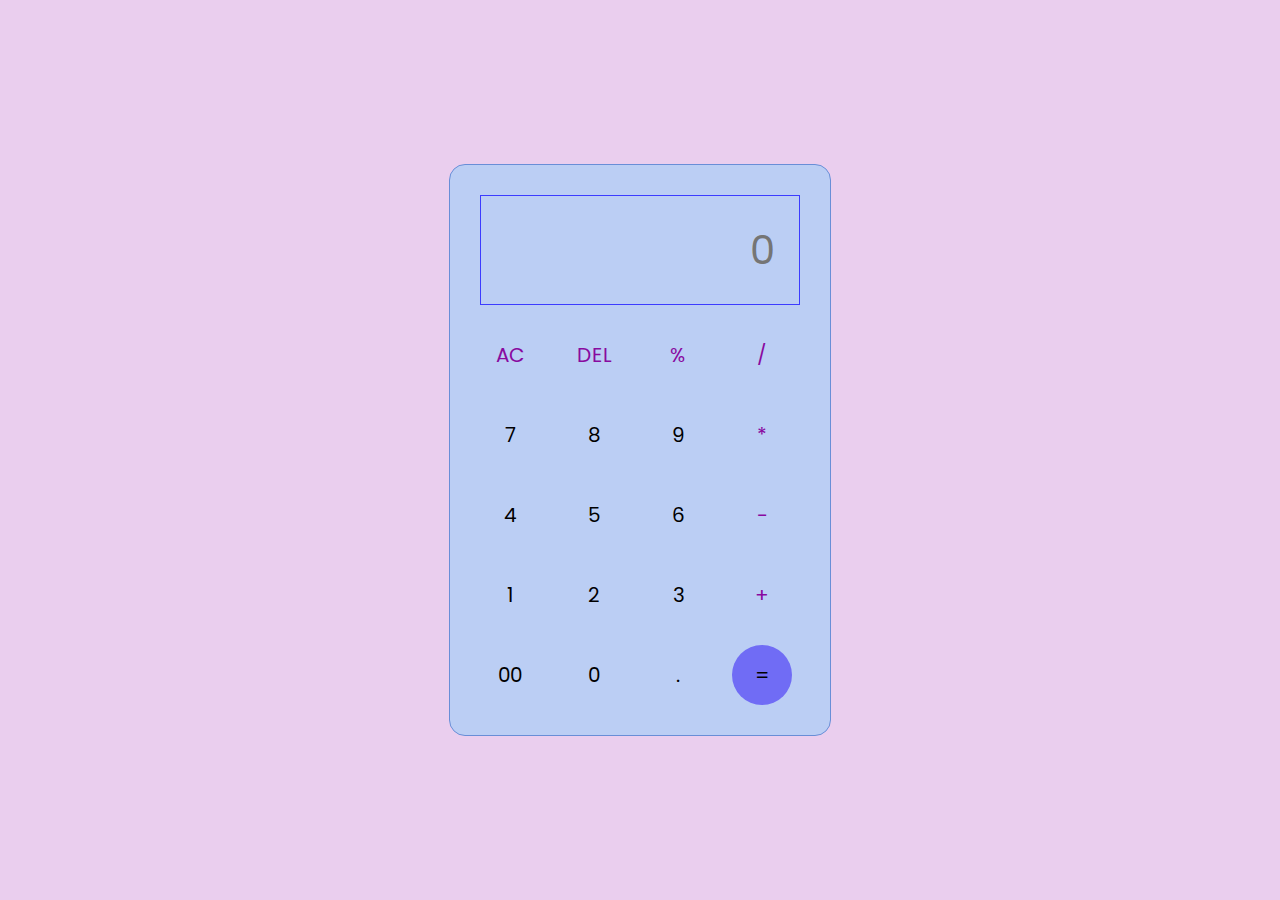
<file: task3/index.html>
<!DOCTYPE html>
<html lang="en">
  <head>
    <link rel="stylesheet" href="main.css" />
    <title>Calculator</title>
  </head>
  <body>
    <div class="container">
      <div class="calculator">
        <input type="text" id="inputBox" placeholder="0">
        <div>
          <button class="operator">AC</button>
          <button class="operator">DEL</button>
          <button class="operator">%</button>
          <button class="operator">/</button>
        </div>
        <div>
          <button class="button">7</button>
          <button class="button">8</button>
          <button class="button">9</button>
          <button class="operator">*</button>
        </div>
        <div>
          <button class="button">4</button>
          <button class="button">5</button>
          <button class="button">6</button>
          <button class="operator">-</button>
        </div>
        <div>
          <button class="button">1</button>
          <button class="button">2</button>
          <button class="button">3</button>
          <button class="operator">+</button>
        </div>

        <div>
          <button class="button">00</button>
          <button class="button">0</button>
          <button class="button">.</button>
          <button class="equalBtn">=</button>
        </div>
      </div>
    </div>

    <script src="main.js"></script>
  </body>
</html>
</file>
<file: task3/main.css>
@import url('https://fonts.googleapis.com/css2?family=Poppins:wght@500&display=swap');

*{
    margin: 0;
    padding: 0;
    box-sizing: border-box;
    font-family: 'Poppins'  ;
}

body{
    width: 100%;
    height: 100vh;
    display: flex;
    justify-content: center;
    align-items: center;
    background-color: #eaceee;
}

.calculator{
    border: 1px solid #698ed7;
    padding: 20px;
    border-radius: 16px;
    background: transparent;
    background-color: #bbcef4;
}

input{
    width: 320px;
    border: 1px rgb(60, 60, 255) solid;
    padding: 24px;
    margin: 10px;
    background: transparent;
    font-size: 40px;
    text-align: right;
    cursor: pointer;
}

button{
    border: none;
    width: 60px;
    height: 60px;
    margin: 10px;
    border-radius: 50%;
    background: transparent;
    font-size: 20px;
    cursor: pointer;
}
button:active{
    background-color: green ;
}
.equalBtn{
    background-color: #706cf5;
}

.operator{
    color: #890a9f;
}
</file>
